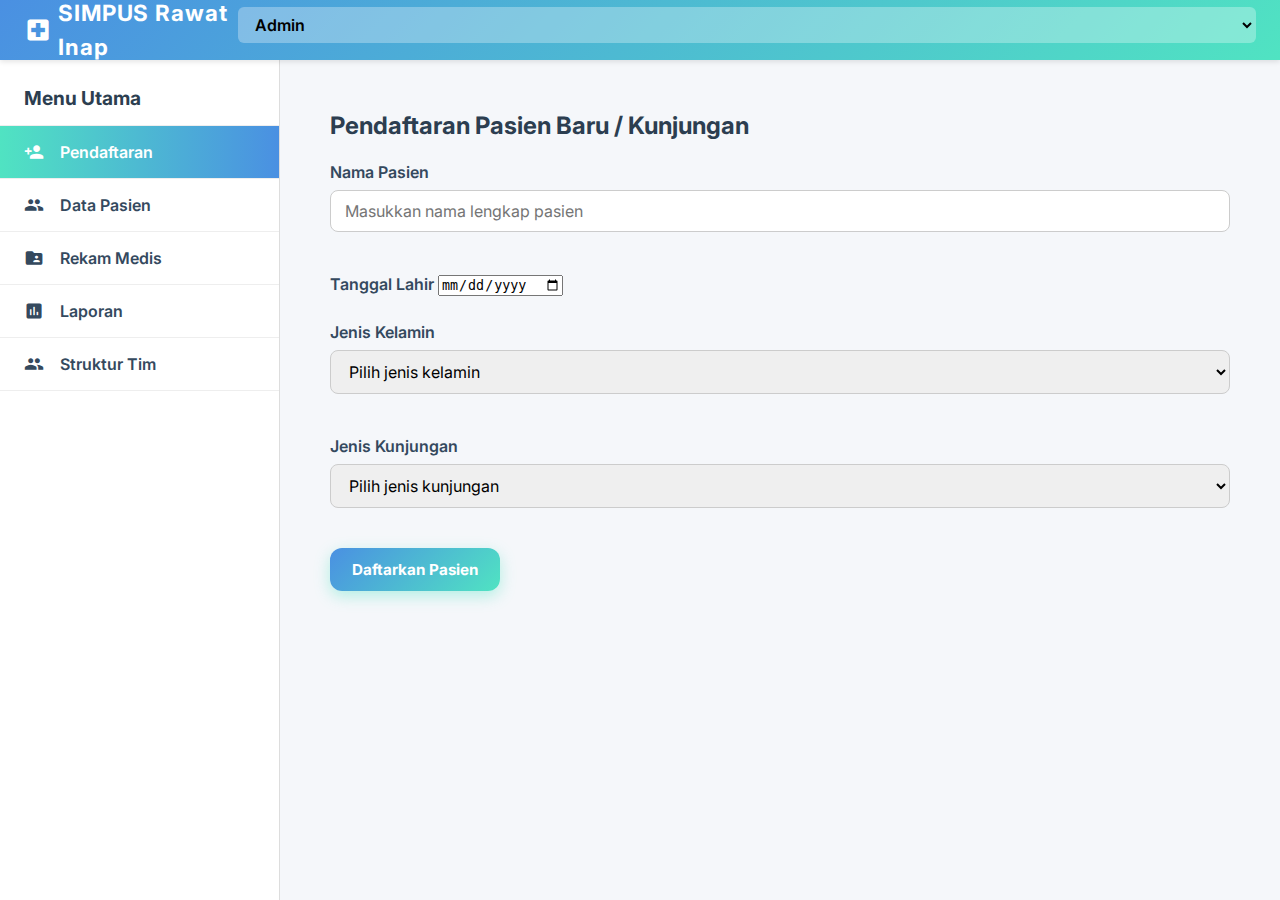
<file: Website/index.html>
<!DOCTYPE html>
<html lang="id">
<head>
  <meta charset="UTF-8" />
  <meta name="viewport" content="width=device-width, initial-scale=1" />
  <title>SIMPUS - Sistem Informasi Manajemen Puskesmas Rawat Inap</title>
  <link rel="stylesheet" href="style.css" />
  <link href="https://fonts.googleapis.com/css2?family=Inter:wght@400;600;700&display=swap" rel="stylesheet" />
  <link href="https://fonts.googleapis.com/icon?family=Material+Icons" rel="stylesheet" />
</head>
<body>

  <header>
    <div class="logo" aria-label="Logo SIMPUS">
      <span class="material-icons" aria-hidden="true">local_hospital</span> SIMPUS Rawat Inap
    </div>

    <button id="mobile-menu-btn" class="mobile-menu-btn" aria-label="Toggle menu" aria-expanded="false" aria-controls="sidebar-menu" tabindex="0">
      <span class="material-icons">menu</span>
    </button>

    <select id="role-select" aria-label="Pilih peran pengguna">
      <option value="admin">Admin</option>
      <option value="dokter">Dokter</option>
      <option value="perawat">Perawat</option>
      <option value="apoteker">Apoteker</option>
      <option value="simpus">Tim SIMPUS</option>
    </select>
  </header>

  <div class="app-container">
    <nav class="sidebar" id="sidebar-menu" aria-label="Navigasi utama aplikasi">
      <div class="menu-header">Menu Utama</div>
      <ul>
        <li data-menu="pendaftaran"><span class="material-icons">person_add</span>Pendaftaran</li>
        <li data-menu="pasien"><span class="material-icons">people</span>Data Pasien</li>
        <li data-menu="rekam-medis"><span class="material-icons">folder_shared</span>Rekam Medis</li>
        <li data-menu="laporan"><span class="material-icons">insert_chart</span>Laporan</li>
        <li data-menu="struktur-tim"><span class="material-icons">group</span>Struktur Tim</li>
      </ul>
    </nav>

    <main class="content" role="main" tabindex="-1" aria-live="polite" aria-atomic="true">
      <!-- Konten dinamis akan di-render oleh script.js -->
    </main>
  </div>

  <!-- Hubungkan file JavaScript eksternal -->
  <script src="script.js"></script>
</body>
</html>
</file>
<file: Website/style.css>
/* Import fonts and icons - these can often be added in Codepen's settings or directly here */
@import url('https://fonts.googleapis.com/css2?family=Inter:wght@400;600;700&display=swap');
@import url('https://fonts.googleapis.com/icon?family=Material+Icons');

/* Reset & base */
*, *::before, *::after {
  box-sizing: border-box;
}
body {
  margin: 0;
  font-family: 'Inter', sans-serif;
  background: #f5f7fa;
  color: #222;
  line-height: 1.5;
  min-height: 100vh;
  display: flex;
  flex-direction: column;
}
a {
  color: inherit;
  text-decoration: none;
}
button {
  font-family: inherit;
  cursor: pointer;
  border: none;
  background: none;
  color: inherit;
}

/* Layout */
header {
  position: sticky;
  top: 0;
  background: linear-gradient(135deg, #4A90E2, #50E3C2);
  color: white;
  display: flex;
  align-items: center;
  justify-content: space-between;
  padding: 0 24px;
  height: 60px;
  box-shadow: 0 2px 5px rgba(0,0,0,0.1);
  z-index: 1000;
}
header .logo {
  font-weight: 700;
  font-size: 1.4rem;
  letter-spacing: 0.04em;
  user-select: none;
  display: flex;
  align-items: center;
  gap: 6px;
}
header .logo .material-icons {
  font-size: 28px;
}

/* Role selector in header */
#role-select {
  background: rgba(255 255 255 / 0.3);
  border-radius: 6px;
  padding: 6px 12px;
  color: black; /* Perbaikan: tambahkan titik koma yang hilang */
  font-weight: 600;
  border: 1.5px solid transparent;
  transition: border-color 0.3s ease;
}
#role-select:focus {
  outline: none;
  border-color: #fff;
  background: rgba(255 255 255 / 0.5);
}

/* Container main */
.app-container {
  flex: 1;
  display: flex;
  height: calc(100vh - 60px);
  overflow: hidden;
  background: #f5f7fa;
  color: #222;
}

/* Sidebar Navigation */
nav.sidebar {
  background: white;
  width: 280px;
  min-width: 280px;
  border-right: 1px solid #ddd;
  display: flex;
  flex-direction: column;
  animation: slideIn 0.4s ease forwards;
  overflow-y: auto;
}
nav.sidebar.hide {
  display: none;
}
nav.sidebar .menu-header {
  font-weight: 700;
  font-size: 1.2rem;
  padding: 24px 24px 12px 24px;
  color: #2c3e50;
  user-select: none;
  border-bottom: 1px solid #eee;
}
nav.sidebar ul {
  list-style: none;
  padding: 0;
  margin: 0;
  flex-grow: 1;
}
nav.sidebar ul li {
  padding: 14px 24px;
  border-bottom: 1px solid #eee;
  display: flex;
  align-items: center;
  gap: 16px;
  font-weight: 600;
  font-size: 1rem;
  color: #34495e;
  cursor: pointer;
  transition: background-color 0.3s ease, color 0.3s ease;
}
nav.sidebar ul li:hover,
nav.sidebar ul li.active {
  background: linear-gradient(90deg, #50E3C2, #4A90E2);
  color: white;
}
nav.sidebar ul li .material-icons {
  font-size: 20px;
  user-select: none;
}

/* Content area */
main.content {
  flex: 1;
  overflow-y: auto;
  padding: 32px 40px;
  max-width: 100%;
  min-height: 0;
}

/* Common cards */
.card {
  background: white;
  border-radius: 14px;
  box-shadow: 0 4px 12px rgba(0,0,0,0.08);
  padding: 24px 32px;
  margin-bottom: 48px;
}
h1, h2, h3, h4 {
  margin-top: 0;
  margin-bottom: 16px;
  font-weight: 700;
  color: #2c3e50;
}
p {
  margin-bottom: 20px;
  color: #555;
}
/* Tables */
table {
  width: 100%;
  border-collapse: collapse;
  border-radius: 10px;
  overflow: hidden;
  box-shadow: 0 3px 8px rgba(0,0,0,0.05);
}
table thead {
  background: #50E3C2;
  color: white;
}
table thead tr th {
  padding: 12px 18px;
  text-align: left;
  font-weight: 700;
  font-size: 0.95rem;
}
table tbody tr {
  border-bottom: 1px solid #ddd;
  transition: background 0.3s ease;
  cursor: pointer;
}
table tbody tr:hover {
  background: #e6f7f4;
}
table tbody tr:last-child {
  border-bottom: none;
}
table tbody tr td {
  padding: 12px 18px;
  font-weight: 500;
  font-size: 0.9rem;
  color: #33475b;
}

/* Buttons */
.btn {
  padding: 12px 22px;
  background: linear-gradient(135deg, #4A90E2, #50E3C2);
  border-radius: 12px;
  color: white;
  font-weight: 700;
  font-size: 0.95rem;
  border: none;
  box-shadow: 0 5px 15px rgba(80, 227, 194, 0.4);
  transition: background 0.3s ease, transform 0.2s ease;
}
.btn:hover {
  background: linear-gradient(135deg, #3a75b9, #3fc4ad);
  transform: translateY(-3px);
  box-shadow: 0 8px 20px rgba(63, 196, 173, 0.6);
}
.btn:disabled {
  background: #ccc;
  cursor: default;
  box-shadow: none;
  transform: none;
}

/* Form inputs */
input[type="text"], select, textarea {
  font-family: inherit;
  font-size: 1rem;
  padding: 10px 14px;
  margin-top: 6px;
  margin-bottom: 16px;
  border-radius: 8px;
  border: 1.5px solid #ccc;
  transition: border-color 0.3s ease;
  width: 100%;
  resize: vertical;
}
input[type="text"]:focus, select:focus, textarea:focus {
  outline: none;
  border-color: #50E3C2;
  box-shadow: 0 0 8px rgba(80, 227, 194, 0.4);
}
label {
  font-weight: 600;
  color: #34495e;
}
.form-group {
  margin-bottom: 24px;
}

/* Responsive grid for forms */
.grid-2 {
  display: grid;
  grid-template-columns: 1fr 1fr;
  gap: 24px;
}
@media (max-width: 768px){
  .grid-2 {
    grid-template-columns: 1fr;
  }
}

/* Scrollbar styling */
main.content::-webkit-scrollbar, nav.sidebar::-webkit-scrollbar {
  width: 8px;
  height: 8px;
}
main.content::-webkit-scrollbar-thumb, nav.sidebar::-webkit-scrollbar-thumb {
  background: rgba(80, 227, 194, 0.5);
  border-radius: 10px;
}
main.content::-webkit-scrollbar-track, nav.sidebar::-webkit-scrollbar-track {
  background: #f5f7fa;
}

/* Smaller text */
.small-text {
  font-size: 0.85rem;
  color: #666;
}

/* Overflow scroll tables container */
.table-wrapper {
  overflow-x: auto;
}

/* Role-access message */
.access-denied {
  color: #c0392b;
  font-weight: 700;
  font-size: 1.1rem;
  text-align: center;
  margin-top: 40px;
}

/* Team structure styles */
.team-member {
  margin-bottom: 24px;
  padding-bottom: 16px;
  border-bottom: 1px solid #eee;
}
.team-member h4 {
  margin-bottom: 8px;
  font-size: 1.1rem;
  color: #27ae60;
}
.team-member p {
  margin: 0 0 6px 0;
  color: #555;
}

/* Utility classes */
.flex-row {
  display: flex;
  flex-wrap: wrap;
  gap: 36px;
}
.flex-gap {
  gap: 36px;
}
.mb-32 {
  margin-bottom: 32px;
}
.text-center {
  text-align: center;
}
.italic {
  font-style: italic;
  color: #999;
}

/* Animations */
@keyframes slideIn {
  from {opacity: 0; transform: translateX(-20px);}
  to {opacity: 1; transform: translateX(0);}
}

/* Responsive layout rules */
@media (max-width: 640px) {
  nav.sidebar {
    position: fixed;
    top: 60px;
    bottom: 0;
    left: 0;
    width: 220px;
    z-index: 1100;
    background: white;
    border-right: 1px solid #ddd;
    transform: translateX(-100%);
    transition: transform 0.3s ease;
    box-shadow: 4px 0 12px rgba(0,0,0,0.1);
  }
  nav.sidebar.show {
    transform: translateX(0);
  }

  .app-container {
    padding-left: 0;
  }

  main.content {
    padding: 24px 20px;
    height: calc(100vh - 60px);
  }

  .mobile-menu-btn {
    display: block;
    background: transparent;
    border: none;
    color: white;
    cursor: pointer;
    font-size: 28px;
  }
}

@media (min-width: 641px) and (max-width: 1024px) {
  nav.sidebar {
    width: 260px;
    min-width: 260px;
    position: relative;
    border-right: 1px solid #ddd;
    box-shadow: none;
    transform: none !important;
  }
  main.content {
    padding: 32px 30px;
  }
  .mobile-menu-btn {
    display: none;
  }
}

@media (min-width: 1025px) {
  nav.sidebar {
    width: 280px;
    min-width: 280px;
    position: relative;
    border-right: 1px solid #ddd;
    box-shadow: none;
    transform: none !important;
  }
  main.content {
    padding: 48px 50px;
  }
  .mobile-menu-btn {
    display: none;
  }
}
</file>
